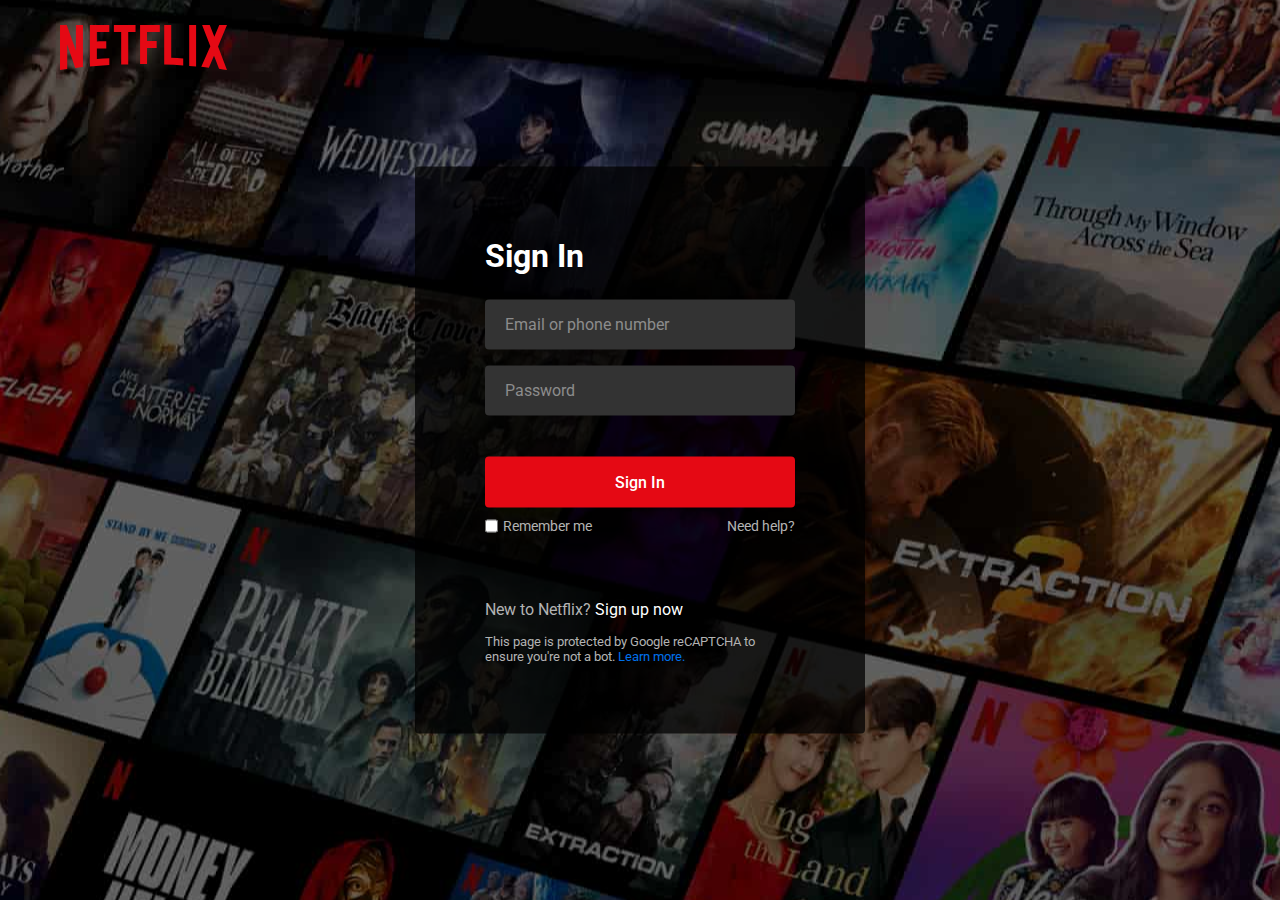
<file: index.html>
<!DOCTYPE html>
<!-- Coding By SUSHANT GIRI  -->
<html lang="en">
<head>
    <meta charset="UTF-8">
    <meta name="viewport" content="width=device-width, initial-scale=1.0">
    <title>Netflix Login Page | sushant giri</title>
    <link rel="stylesheet" href="style.css">
</head>
<body>
    <nav>
        <a href="#"><img src="images/logo.svg" alt="logo"></a>
    </nav>
    <div class="form-wrapper">
        <h2>Sign In</h2>
        <form action="#">
            <div class="form-control">
                <input type="text" required>
                <label>Email or phone number</label>
            </div>
            <div class="form-control">
                <input type="password" required>
                <label>Password</label>
            </div>
            <button type="submit">Sign In</button>
            <div class="form-help"> 
                <div class="remember-me">
                    <input type="checkbox" id="remember-me">
                    <label for="remember-me">Remember me</label>
                </div>
                <a href="#">Need help?</a>
            </div>
        </form>
        <p>New to Netflix? <a href="#">Sign up now</a></p>
        <small>
            This page is protected by Google reCAPTCHA to ensure you're not a bot. 
            <a href="#">Learn more.</a>
        </small>
    </div>
</body>
</html>
</file>
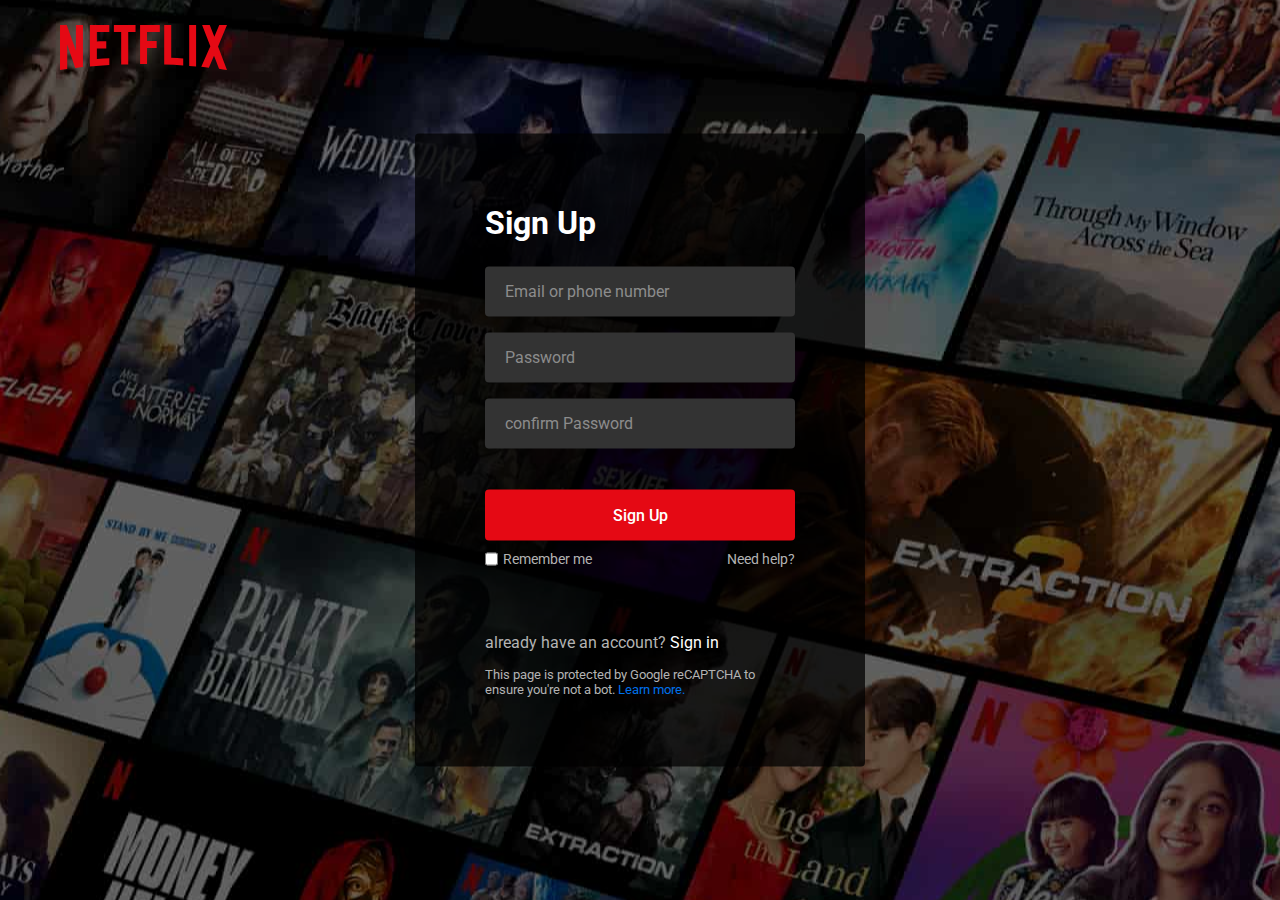
<file: signUp.html>
<!DOCTYPE html>
<!-- Coding By Sushant Giri -->
<html lang="en">
<head>
    <meta charset="UTF-8">
    <meta name="viewport" content="width=device-width, initial-scale=1.0">
    <title>Netflix Login Page | sushant giri</title>
    <link rel="stylesheet" href="style.css">
</head>
<body>
    <nav>
        <a href="#"><img src="images/logo.svg" alt="logo"></a>
    </nav>
    <div class="form-wrapper">
        <h2>Sign Up</h2>
        <form action="#">
            <div class="form-control">
                <input type="text" required>
                <label>Email or phone number</label>
            </div>
            <div class="form-control">
                <input type="password" required id="passInput">
                <label>Password</label>
            </div>
            <div class="form-control passContainer">
                <input type="password" required id="confirmInput">
                <label>confirm Password</label>
            </div>
            <button type="submit" >Sign Up</button>
            <div class="form-help"> 
                <div class="remember-me">
                    <input type="checkbox" id="remember-me">
                    <label for="remember-me">Remember me</label>
                </div>
                <a href="#">Need help?</a>
            </div>
        </form>
        <p>already have an account? <a href="index.html">Sign in </a></p>
        <small>
            This page is protected by Google reCAPTCHA to ensure you're not a bot. 
            <a href="#">Learn more.</a>
        </small>
    </div>

    <script src="script.js"></script>
</body>
</html>
</file>
<file: style.css>
@import url("https://fonts.googleapis.com/css2?family=Roboto:wght@400;500;600;700&display=swap");

* {
    margin: 0;
    padding: 0;
    box-sizing: border-box;
    font-family: 'Roboto', sans-serif;
}

body {
    background: #000;
}

body::before {
    content: "";
    position: absolute;
    left: 0;
    top: 0;
    opacity: 0.5;
    width: 100%;
    height: 100%;
    background: url("images/hero-img.jpg");
    background-position: center;
}

nav {
    position: fixed;
    padding: 25px 60px;
    z-index: 1;
}

nav a img {
    width: 167px;
}

.form-wrapper {
    position: absolute;
    left: 50%;
    top: 50%;
    border-radius: 4px;
    padding: 70px;
    width: 450px;
    transform: translate(-50%, -50%);
    background: rgba(0, 0, 0, .75);
}

.form-wrapper h2 {
    color: #fff;
    font-size: 2rem;
}

.form-wrapper form {
    margin: 25px 0 65px;
}

form .form-control {
    height: 50px;
    position: relative;
    margin-bottom: 16px;
}

.form-control input {
    height: 100%;
    width: 100%;
    background: #333;
    border: none;
    outline: none;
    border-radius: 4px;
    color: #fff;
    font-size: 1rem;
    padding: 0 20px;
}

.form-control input:is(:focus, :valid) {
    background: #444;
    padding: 16px 20px 0;
}

.form-control label {
    position: absolute;
    left: 20px;
    top: 50%;
    transform: translateY(-50%);
    font-size: 1rem;
    pointer-events: none;
    color: #8c8c8c;
    transition: all 0.1s ease;
}

.form-control input:is(:focus, :valid)~label {
    font-size: 0.75rem;
    transform: translateY(-130%);
}

form button {
    width: 100%;
    padding: 16px 0;
    font-size: 1rem;
    background: #e50914;
    color: #fff;
    font-weight: 500;
    border-radius: 4px;
    border: none;
    outline: none;
    margin: 25px 0 10px;
    cursor: pointer;
    transition: 0.1s ease;
}

form button:hover {
    background: #c40812;
}

.form-wrapper a {
    text-decoration: none;
}

.form-wrapper a:hover {
    text-decoration: underline;
}

.form-wrapper :where(label, p, small, a) {
    color: #b3b3b3;
}

form .form-help {
    display: flex;
    justify-content: space-between;
}

form .remember-me {
    display: flex;
}

form .remember-me input {
    margin-right: 5px;
    accent-color: #b3b3b3;
}

form .form-help :where(label, a) {
    font-size: 0.9rem;
}

.form-wrapper p a {
    color: #fff;
}

.form-wrapper small {
    display: block;
    margin-top: 15px;
    color: #b3b3b3;
}

.form-wrapper small a {
    color: #0071eb;
}

@media (max-width: 740px) {
    body::before {
        display: none;
    }

    nav, .form-wrapper {
        padding: 20px;
    }

    nav a img {
        width: 140px;
    }

    .form-wrapper {
        width: 100%;
        top: 43%;
    }

    .form-wrapper form {
        margin: 25px 0 40px;
    }
}
</file>
